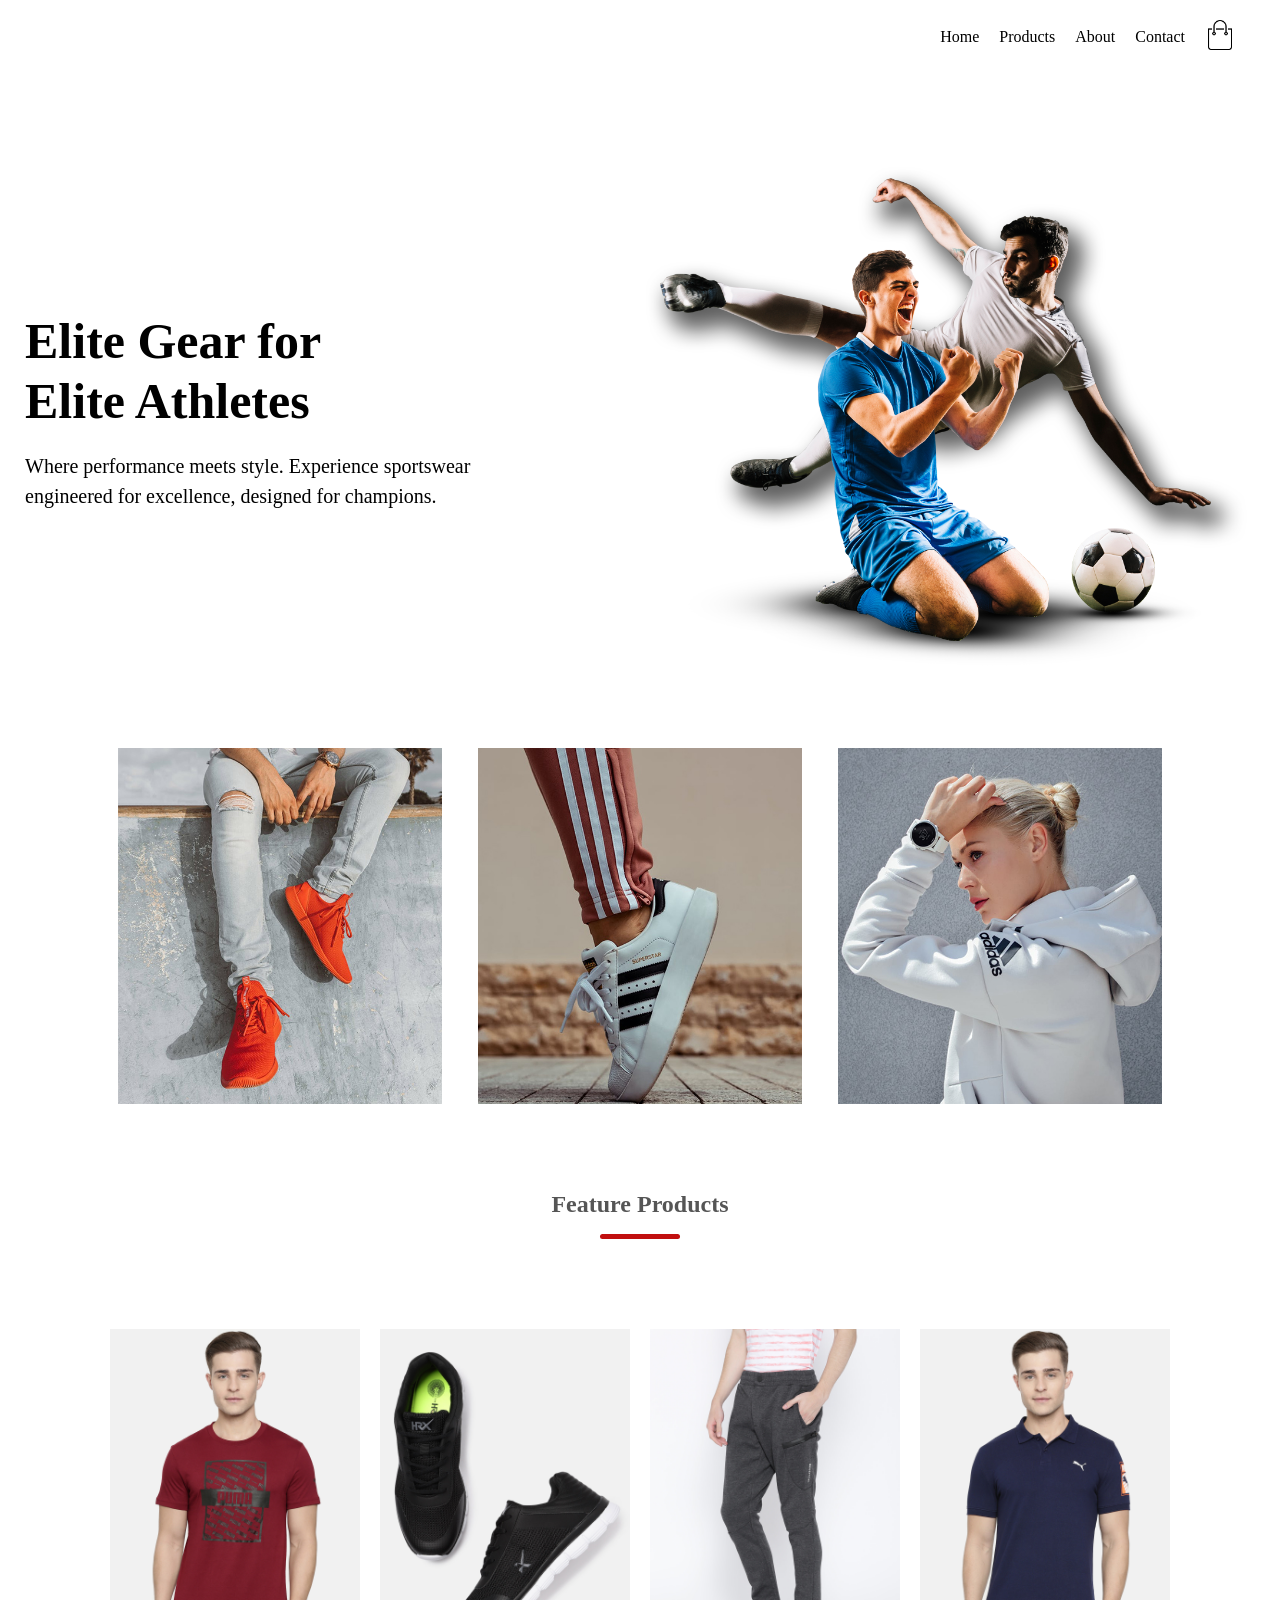
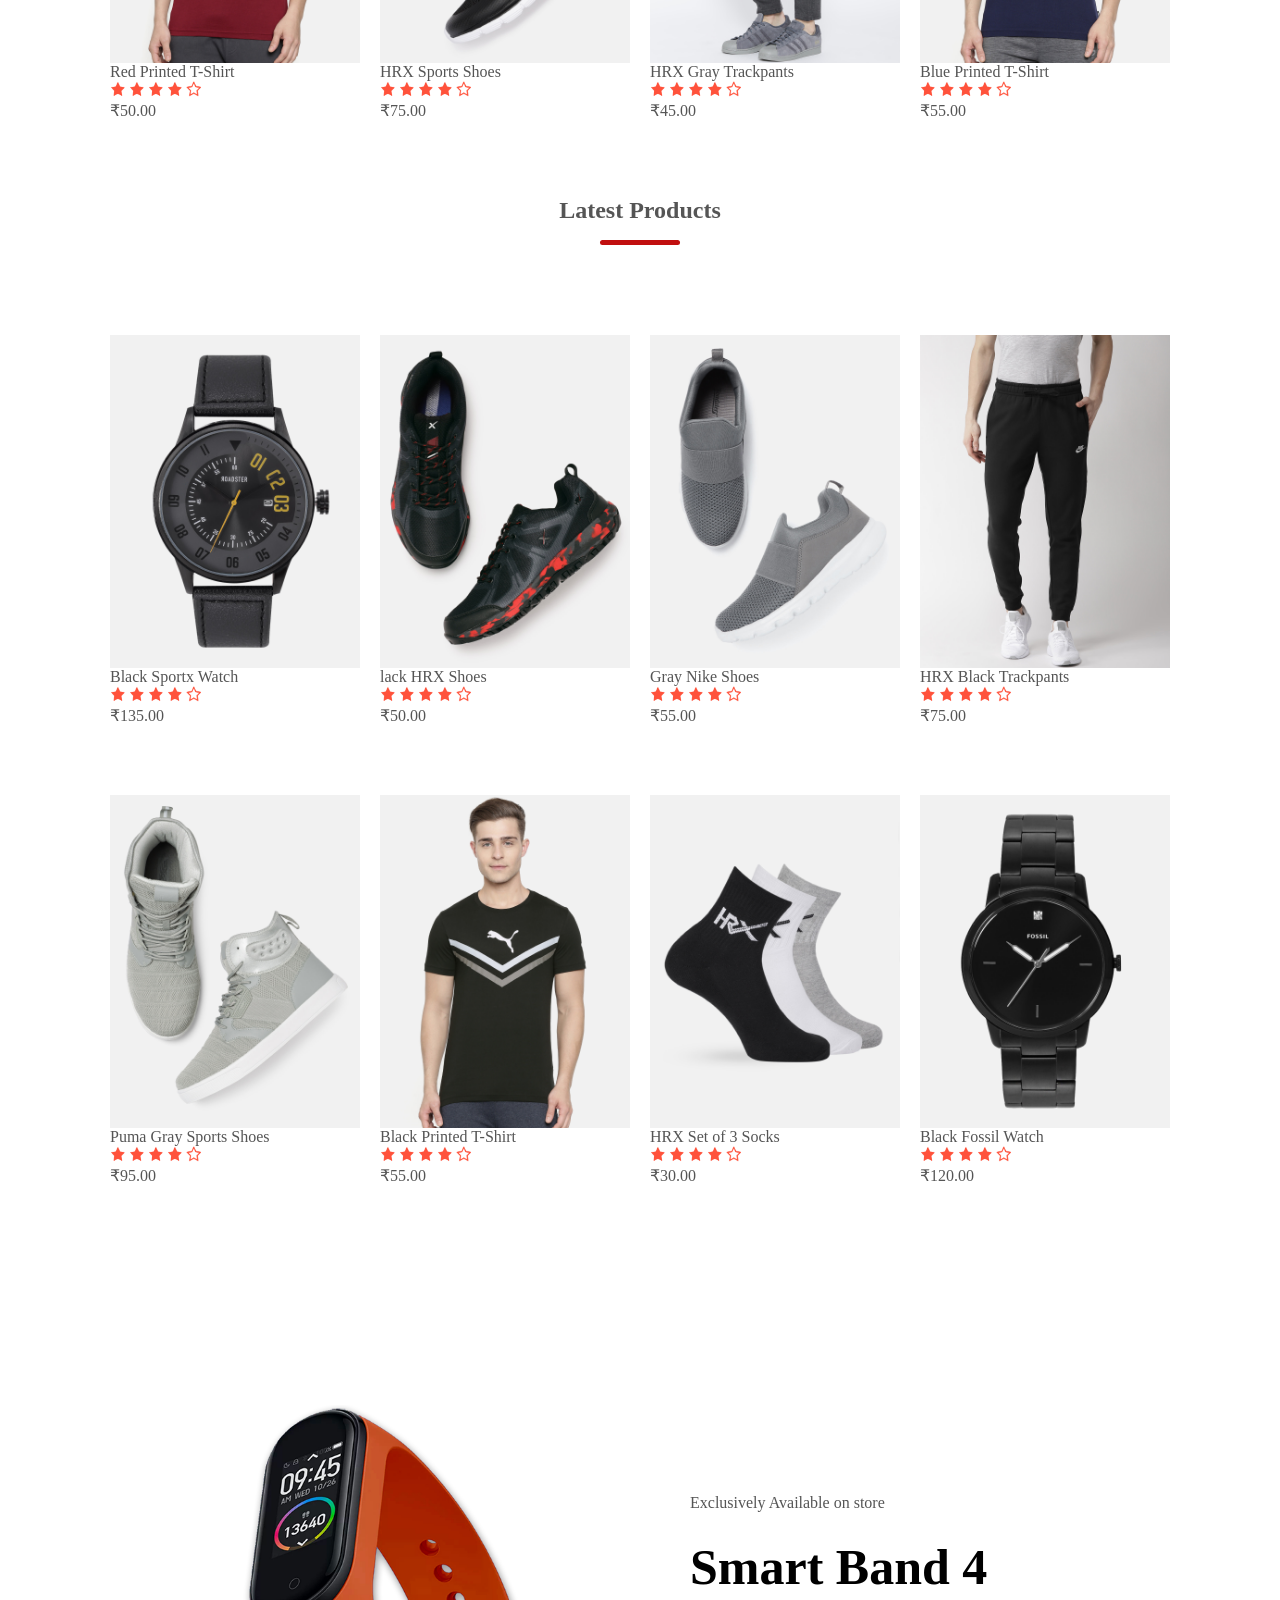
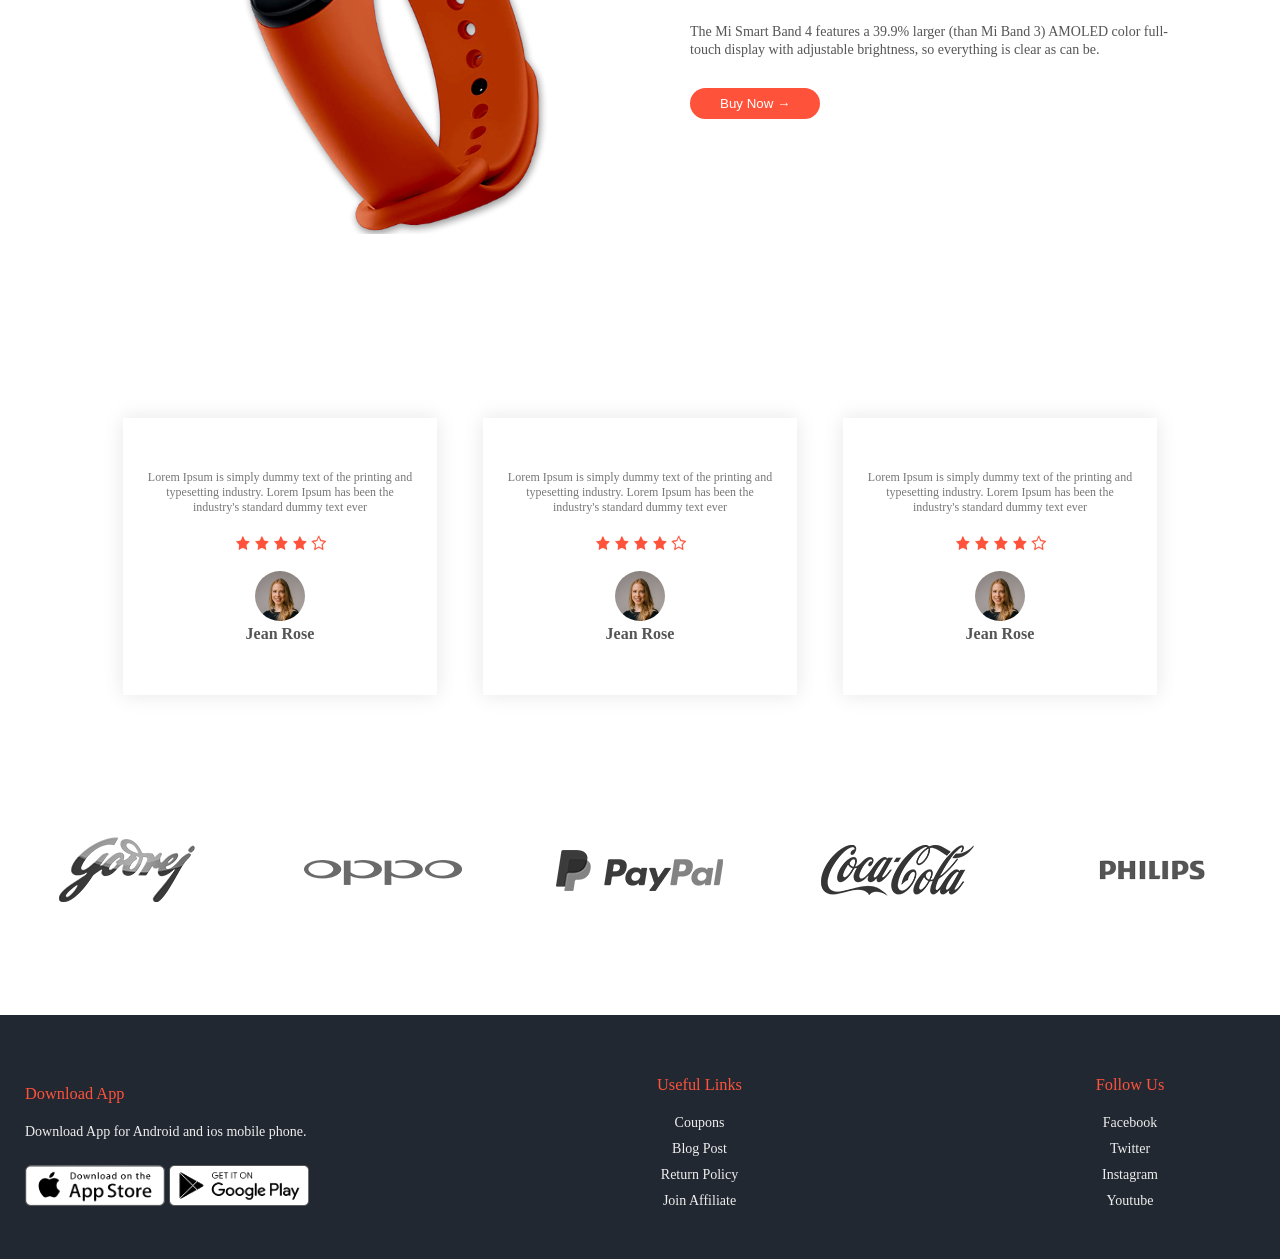
<file: index.html>
<!doctype html>
<html lang="en">
  <head>
    <meta charset="UTF-8" />
    <meta name="viewport" content="width=device-width, initial-scale=1.0" />
    <title>E Commerce</title>
    <link rel="stylesheet" href="styles.css" />
  </head>
  <body>
    <!-- Header -->
    <div class="header">
      <div class="container">
        <div class="navbar">
          <a href="index.html">Home</a>
          <a href="product.html">Products</a>
          <a href="about.html">About</a>
          <a href="contact.html">Contact</a>
          <a href="carts.html"
            ><img src="./images/cart.png" alt="" width="30px" height="30px"
          /></a>
        </div>
        <div class="header-content">
          <div class="sides">
            <h1>
              Elite Gear for <br />
              Elite Athletes
            </h1>
            <p>
              Where performance meets style. Experience sportswear <br />
              engineered for excellence, designed for champions.
            </p>
          </div>
          <div class="sides">
            <img src="./images/image1.png" />
          </div>
        </div>
      </div>
    </div>

    <!-- categories -->
    <div class="categories">
      <div class="container">
        <img src="./images/category-1.jpg" alt="" />
        <img src="./images/category-2.jpg" alt="" />
        <img src="./images/category-3.jpg" alt="" />
      </div>
    </div>

    <!-- feature products -->
    <div class="feature-products">
      <h2>Feature Products</h2>
      <div class="customUnderlineContainer">
        <div class="customUnderline"></div>
      </div>

      <div class="product-container">
        <div class="product-card">
          <img src="./images/product-1.jpg" alt="products" />
          <span class="product-title">Red Printed T-Shirt</span>
          <div class="starsPng">
            <img
              src="./images/star.png"
              alt="star"
              width="15px"
              height="16px"
            />
            <img
              src="./images/star.png"
              alt="star"
              width="15px"
              height="16px"
            />
            <img
              src="./images/star.png"
              alt="star"
              width="15px"
              height="16px"
            />
            <img
              src="./images/star.png"
              alt="star"
              width="15px"
              height="16px"
            />
            <img
              src="./images/emptyStar.png"
              alt="star"
              width="15px"
              height="16px"
            />
          </div>
          <span class="product-rps">₹50.00</span>
        </div>
        <div class="product-card">
          <img src="./images/product-2.jpg" alt="products" />
          <span class="product-title">HRX Sports Shoes</span>
          <div class="starsPng">
            <img
              src="./images/star.png"
              alt="star"
              width="15px"
              height="16px"
            />
            <img
              src="./images/star.png"
              alt="star"
              width="15px"
              height="16px"
            />
            <img
              src="./images/star.png"
              alt="star"
              width="15px"
              height="16px"
            />
            <img
              src="./images/star.png"
              alt="star"
              width="15px"
              height="16px"
            />
            <img
              src="./images/emptyStar.png"
              alt="star"
              width="15px"
              height="16px"
            />
          </div>
          <span class="product-rps">₹75.00</span>
        </div>
        <div class="product-card">
          <img src="./images/product-3.jpg" alt="products" />
          <span class="product-title">HRX Gray Trackpants</span>
          <div class="starsPng">
            <img
              src="./images/star.png"
              alt="star"
              width="15px"
              height="16px"
            />
            <img
              src="./images/star.png"
              alt="star"
              width="15px"
              height="16px"
            />
            <img
              src="./images/star.png"
              alt="star"
              width="15px"
              height="16px"
            />
            <img
              src="./images/star.png"
              alt="star"
              width="15px"
              height="16px"
            />
            <img
              src="./images/emptyStar.png"
              alt="star"
              width="15px"
              height="16px"
            />
          </div>
          <span class="product-rps">₹45.00</span>
        </div>
        <div class="product-card">
          <img src="./images/product-4.jpg" alt="products" />
          <span class="product-title">Blue Printed T-Shirt</span>
          <div class="starsPng">
            <img
              src="./images/star.png"
              alt="star"
              width="15px"
              height="16px"
            />
            <img
              src="./images/star.png"
              alt="star"
              width="15px"
              height="16px"
            />
            <img
              src="./images/star.png"
              alt="star"
              width="15px"
              height="16px"
            />
            <img
              src="./images/star.png"
              alt="star"
              width="15px"
              height="16px"
            />
            <img
              src="./images/emptyStar.png"
              alt="star"
              width="15px"
              height="16px"
            />
          </div>
          <span class="product-rps">₹55.00</span>
        </div>
      </div>
    </div>

    <!-- latest products -->
    <div class="feature-products">
      <h2>Latest Products</h2>
      <div class="customUnderlineContainer">
        <div class="customUnderline"></div>
      </div>

      <div class="product-container">
        <div class="product-card">
          <img src="./images/product-9.jpg" alt="products" />
          <span class="product-title">Black Sportx Watch</span>
          <div class="starsPng">
            <img
              src="./images/star.png"
              alt="star"
              width="15px"
              height="16px"
            />
            <img
              src="./images/star.png"
              alt="star"
              width="15px"
              height="16px"
            />
            <img
              src="./images/star.png"
              alt="star"
              width="15px"
              height="16px"
            />
            <img
              src="./images/star.png"
              alt="star"
              width="15px"
              height="16px"
            />
            <img
              src="./images/emptyStar.png"
              alt="star"
              width="15px"
              height="16px"
            />
          </div>
          <span class="product-rps">₹135.00</span>
        </div>
        <div class="product-card">
          <img src="./images/product-10.jpg" alt="products" />
          <span class="product-title">lack HRX Shoes</span>
          <div class="starsPng">
            <img
              src="./images/star.png"
              alt="star"
              width="15px"
              height="16px"
            />
            <img
              src="./images/star.png"
              alt="star"
              width="15px"
              height="16px"
            />
            <img
              src="./images/star.png"
              alt="star"
              width="15px"
              height="16px"
            />
            <img
              src="./images/star.png"
              alt="star"
              width="15px"
              height="16px"
            />
            <img
              src="./images/emptyStar.png"
              alt="star"
              width="15px"
              height="16px"
            />
          </div>
          <span class="product-rps">₹50.00</span>
        </div>
        <div class="product-card">
          <img src="./images/product-11.jpg" alt="products" />
          <span class="product-title">Gray Nike Shoes</span>
          <div class="starsPng">
            <img
              src="./images/star.png"
              alt="star"
              width="15px"
              height="16px"
            />
            <img
              src="./images/star.png"
              alt="star"
              width="15px"
              height="16px"
            />
            <img
              src="./images/star.png"
              alt="star"
              width="15px"
              height="16px"
            />
            <img
              src="./images/star.png"
              alt="star"
              width="15px"
              height="16px"
            />
            <img
              src="./images/emptyStar.png"
              alt="star"
              width="15px"
              height="16px"
            />
          </div>
          <span class="product-rps">₹55.00</span>
        </div>
        <div class="product-card">
          <img src="./images/product-12.jpg" alt="products" />
          <span class="product-title">HRX Black Trackpants</span>
          <div class="starsPng">
            <img
              src="./images/star.png"
              alt="star"
              width="15px"
              height="16px"
            />
            <img
              src="./images/star.png"
              alt="star"
              width="15px"
              height="16px"
            />
            <img
              src="./images/star.png"
              alt="star"
              width="15px"
              height="16px"
            />
            <img
              src="./images/star.png"
              alt="star"
              width="15px"
              height="16px"
            />
            <img
              src="./images/emptyStar.png"
              alt="star"
              width="15px"
              height="16px"
            />
          </div>
          <span class="product-rps">₹75.00</span>
        </div>
      </div>

      <div class="product-container">
        <div class="product-card">
          <img src="./images/product-5.jpg" alt="products" />
          <span class="product-title">Puma Gray Sports Shoes</span>
          <div class="starsPng">
            <img
              src="./images/star.png"
              alt="star"
              width="15px"
              height="16px"
            />
            <img
              src="./images/star.png"
              alt="star"
              width="15px"
              height="16px"
            />
            <img
              src="./images/star.png"
              alt="star"
              width="15px"
              height="16px"
            />
            <img
              src="./images/star.png"
              alt="star"
              width="15px"
              height="16px"
            />
            <img
              src="./images/emptyStar.png"
              alt="star"
              width="15px"
              height="16px"
            />
          </div>
          <span class="product-rps">₹95.00</span>
        </div>
        <div class="product-card">
          <img src="./images/product-6.jpg" alt="products" />
          <span class="product-title">Black Printed T-Shirt</span>
          <div class="starsPng">
            <img
              src="./images/star.png"
              alt="star"
              width="15px"
              height="16px"
            />
            <img
              src="./images/star.png"
              alt="star"
              width="15px"
              height="16px"
            />
            <img
              src="./images/star.png"
              alt="star"
              width="15px"
              height="16px"
            />
            <img
              src="./images/star.png"
              alt="star"
              width="15px"
              height="16px"
            />
            <img
              src="./images/emptyStar.png"
              alt="star"
              width="15px"
              height="16px"
            />
          </div>
          <span class="product-rps">₹55.00</span>
        </div>
        <div class="product-card">
          <img src="./images/product-7.jpg" alt="products" />
          <span class="product-title">
HRX Set of 3 Socks</span>
          <div class="starsPng">
            <img
              src="./images/star.png"
              alt="star"
              width="15px"
              height="16px"
            />
            <img
              src="./images/star.png"
              alt="star"
              width="15px"
              height="16px"
            />
            <img
              src="./images/star.png"
              alt="star"
              width="15px"
              height="16px"
            />
            <img
              src="./images/star.png"
              alt="star"
              width="15px"
              height="16px"
            />
            <img
              src="./images/emptyStar.png"
              alt="star"
              width="15px"
              height="16px"
            />
          </div>
          <span class="product-rps">₹30.00</span>
        </div>
        <div class="product-card">
          <img src="./images/product-8.jpg" alt="products" />
          <span class="product-title">Black Fossil Watch</span>
          <div class="starsPng">
            <img
              src="./images/star.png"
              alt="star"
              width="15px"
              height="16px"
            />
            <img
              src="./images/star.png"
              alt="star"
              width="15px"
              height="16px"
            />
            <img
              src="./images/star.png"
              alt="star"
              width="15px"
              height="16px"
            />
            <img
              src="./images/star.png"
              alt="star"
              width="15px"
              height="16px"
            />
            <img
              src="./images/emptyStar.png"
              alt="star"
              width="15px"
              height="16px"
            />
          </div>
          <span class="product-rps">₹120.00</span>
        </div>
      </div>
    </div>

    <!-- smart watch banner -->
    <div class="smart-watch-banner">
      <div class="smart-watch-container">
        <div class="smart-watch-img-container">
          <img src="./images/exclusive.png" alt="smart watch" />
        </div>
        <div class="smart-watch-banner-content">
          <span class="title"> Exclusively Available on store</span>
          <h1 class="subtitle">Smart Band 4</h1>
          <span class="description"
            >The Mi Smart Band 4 features a 39.9% larger (than Mi Band 3) AMOLED
            color full-touch display with adjustable brightness, so everything
            is clear as can be.</span
          >
          <button class="buyNow">Buy Now &#8594</button>
        </div>
      </div>
    </div>

    <!-- testimonal -->
     <div class="testimonal">
      <div class="testimonalContainer">
        <div class="testimonalCards">
          <div class="content">
            <p>Lorem Ipsum is simply dummy text of the printing and typesetting industry. Lorem Ipsum has been the industry's standard dummy text ever</p>
            <div class="rating">
              <img
              src="./images/star.png"
              alt="star"
              width="15px"
              height="16px"
            />
            <img
              src="./images/star.png"
              alt="star"
              width="15px"
              height="16px"
            />
            <img
              src="./images/star.png"
              alt="star"
              width="15px"
              height="16px"
            />
            <img
              src="./images/star.png"
              alt="star"
              width="15px"
              height="16px"
            />
            <img
              src="./images/emptyStar.png"
              alt="star"
              width="15px"
              height="16px"
            />
            </div>
            <img src="./images/user-1.png" alt="user image" class="userImg"/>
            <h3>Jean Rose</h3>
          </div>
        </div>
        <div class="testimonalCards">
          <div class="content">
            <p>Lorem Ipsum is simply dummy text of the printing and typesetting industry. Lorem Ipsum has been the industry's standard dummy text ever</p>
            <div class="rating">
              <img
              src="./images/star.png"
              alt="star"
              width="15px"
              height="16px"
            />
            <img
              src="./images/star.png"
              alt="star"
              width="15px"
              height="16px"
            />
            <img
              src="./images/star.png"
              alt="star"
              width="15px"
              height="16px"
            />
            <img
              src="./images/star.png"
              alt="star"
              width="15px"
              height="16px"
            />
            <img
              src="./images/emptyStar.png"
              alt="star"
              width="15px"
              height="16px"
            />
            </div>
            <img src="./images/user-1.png" alt="user image" class="userImg"/>
            <h3>Jean Rose</h3>
          </div>
        </div>
        <div class="testimonalCards">
          <div class="content">
            <p>Lorem Ipsum is simply dummy text of the printing and typesetting industry. Lorem Ipsum has been the industry's standard dummy text ever</p>
            <div class="rating">
              <img
              src="./images/star.png"
              alt="star"
              width="15px"
              height="16px"
            />
            <img
              src="./images/star.png"
              alt="star"
              width="15px"
              height="16px"
            />
            <img
              src="./images/star.png"
              alt="star"
              width="15px"
              height="16px"
            />
            <img
              src="./images/star.png"
              alt="star"
              width="15px"
              height="16px"
            />
            <img
              src="./images/emptyStar.png"
              alt="star"
              width="15px"
              height="16px"
            />
            </div>
            <img src="./images/user-1.png" alt="user image" class="userImg"/>
            <h3>Jean Rose</h3>
          </div>
        </div>
      </div>
     </div>

     <!-- brands -->
      <div class="brands">
        <div class="brandsContainer">
          <img src="./images/logo-godrej.png" alt="godrej">
          <img src="./images/logo-oppo.png" alt="oppo">
          <img src="./images/logo-paypal.png" alt="paypal">
          <img src="./images/logo-coca-cola.png" alt="coco cola">
          <img src="./images/logo-philips.png" alt="phillips">

        </div>
      </div>

      <!-- footer -->
       <div class="footer">
        <div class="footerInnerContainer">
          <div class="footerColumn footerColumn1">
            <h3>Download App</h3>
            <p>Download App for Android and ios mobile phone.</p>
            <div class="footerStoreContainer">
              <img src="./images/app-store.png" alt=""/>
              <img src="./images/play-store.png" alt=""/>
            </div>
          </div>
          <div class="footerColumn footerColumn2">
            <h3>Useful Links</h3>
            <p>Coupons</p>
            <p>Blog Post</p>
            <p>Return Policy</p>
            <p>Join Affiliate</p>
          </div>
          <div class="footerColumn footerColumn3">
            <h3>Follow Us</h3>
            <p>Facebook</p>
            <p>Twitter</p>
            <p>Instagram</p>
            <p>Youtube</p>
        
          </div>
        </div>
       </div>
  </body>
</html>

<!-- https://capable-salamander-62e3f6.netlify.app/  -->
</file>
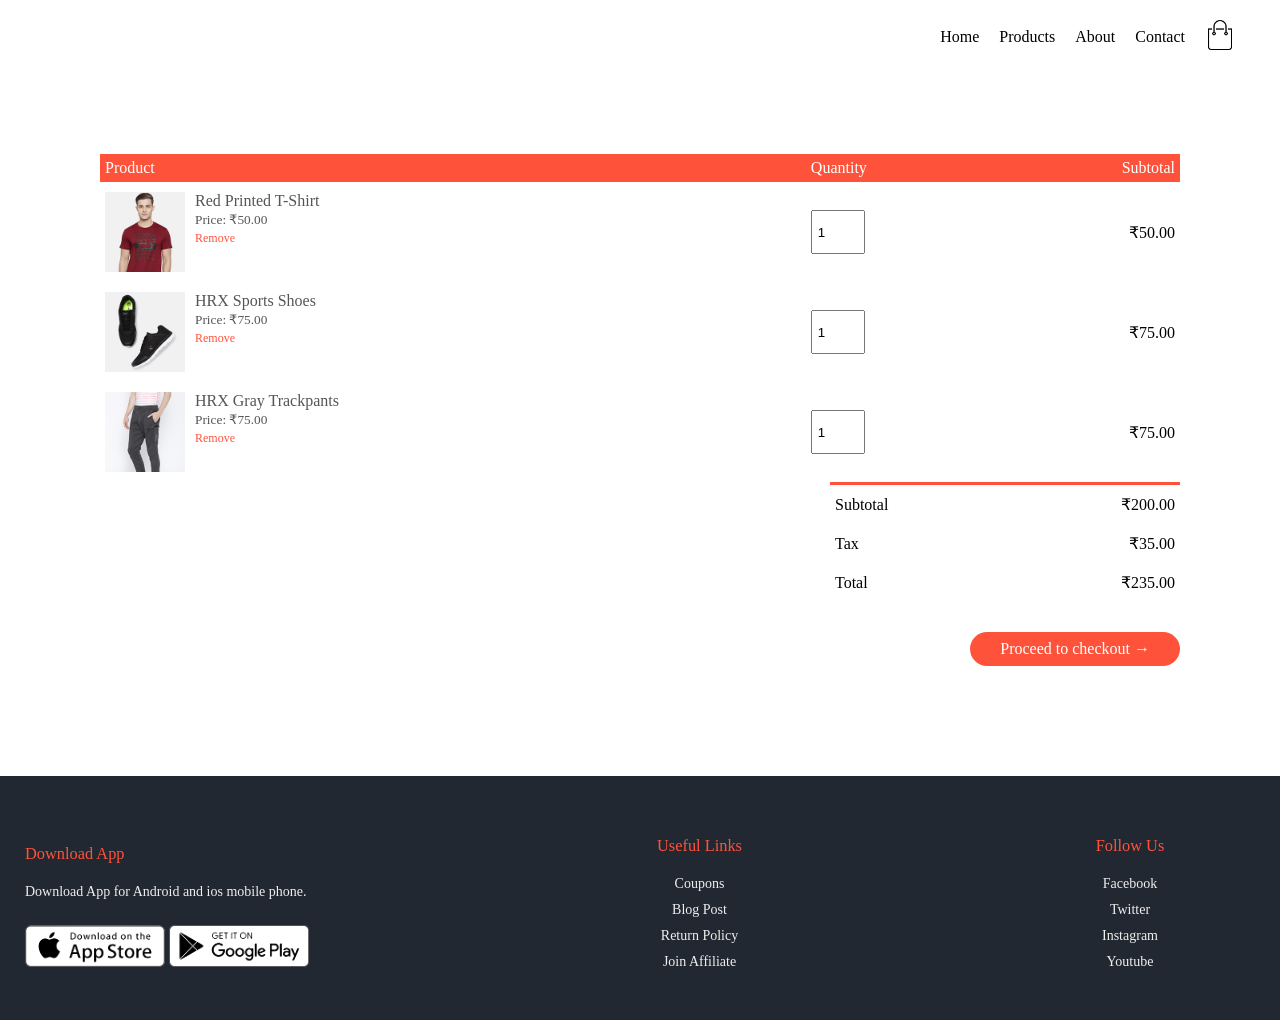
<file: carts.html>
<!DOCTYPE html>
<html lang="en">
<head>
    <meta charset="UTF-8" />
    <meta name="viewport" content="width=device-width, initial-scale=1.0" />
    <title>E Commerce</title>
    <link rel="stylesheet" href="styles.css" />
  </head>
<body>
    <!-- header -->
    <div class="header">
      <div class="container">
        <div class="navbar">
          <a href="index.html">Home</a>
          <a href="product.html">Products</a>
          <a href="about.html">About</a>
          <a href="contact.html">Contact</a>
          <a href="carts.html"
            ><img src="./images/cart.png" alt="" width="30px" height="30px"
          /></a>
        </div>
      </div>
    </div>

    <!-- cart container -->
     <div class="cart-container">
        <table>
       <tbody><tr>
           <th>Product</th>
           <th>Quantity</th>
           <th>Subtotal</th>
       </tr>

       <tr>
           <td>
               <div class="cart-info">
                   <img src="images/buy-1.jpg">
                   <div>
                       <p>Red Printed T-Shirt</p>
                       <small>Price: ₹50.00</small><br>
                       <a href="">Remove</a>
                   </div>
               </div>
           </td>
           <td><input type="number" value="1"></td>
           <td>₹50.00</td>
       </tr>
       <tr>
           <td>
               <div class="cart-info">
                   <img src="images/buy-2.jpg">
                   <div>
                       <p>HRX Sports Shoes</p>
                       <small>Price: ₹75.00</small><br>
                       <a href="">Remove</a>
                   </div>
               </div>
           </td>
           <td><input type="number" value="1"></td>
           <td>₹75.00</td>
       </tr>
       <tr>
           <td>
               <div class="cart-info">
                   <img src="images/buy-3.jpg">
                   <div>
                       <p>HRX Gray Trackpants</p>
                       <small>Price: ₹75.00</small><br>
                       <a href="">Remove</a>
                   </div>
               </div>
           </td>
           <td><input type="number" value="1"></td>
           <td>₹75.00</td>
       </tr>
   </tbody></table>

    <div class="total-price">
        <table>
            <tbody><tr>
                <td>Subtotal</td>
                <td>₹200.00</td>
            </tr>
            <tr>
                <td>Tax</td>
                <td>₹35.00</td>
            </tr>
            <tr>
                <td>Total</td>
                <td>₹235.00</td>
            </tr>
            
        </tbody></table>
    </div>

    <div class="total-price">
        <a href="#" class="btn">Proceed to checkout →</a>
    </div>
     </div>

    <!-- footer -->
       <div class="footer">
        <div class="footerInnerContainer">
          <div class="footerColumn footerColumn1">
            <h3>Download App</h3>
            <p>Download App for Android and ios mobile phone.</p>
            <div class="footerStoreContainer">
              <img src="./images/app-store.png" alt=""/>
              <img src="./images/play-store.png" alt=""/>
            </div>
          </div>
          <div class="footerColumn footerColumn2">
            <h3>Useful Links</h3>
            <p>Coupons</p>
            <p>Blog Post</p>
            <p>Return Policy</p>
            <p>Join Affiliate</p>
          </div>
          <div class="footerColumn footerColumn3">
            <h3>Follow Us</h3>
            <p>Facebook</p>
            <p>Twitter</p>
            <p>Instagram</p>
            <p>Youtube</p>
        
          </div>
        </div>
       </div>
</body>
</html>
</file>
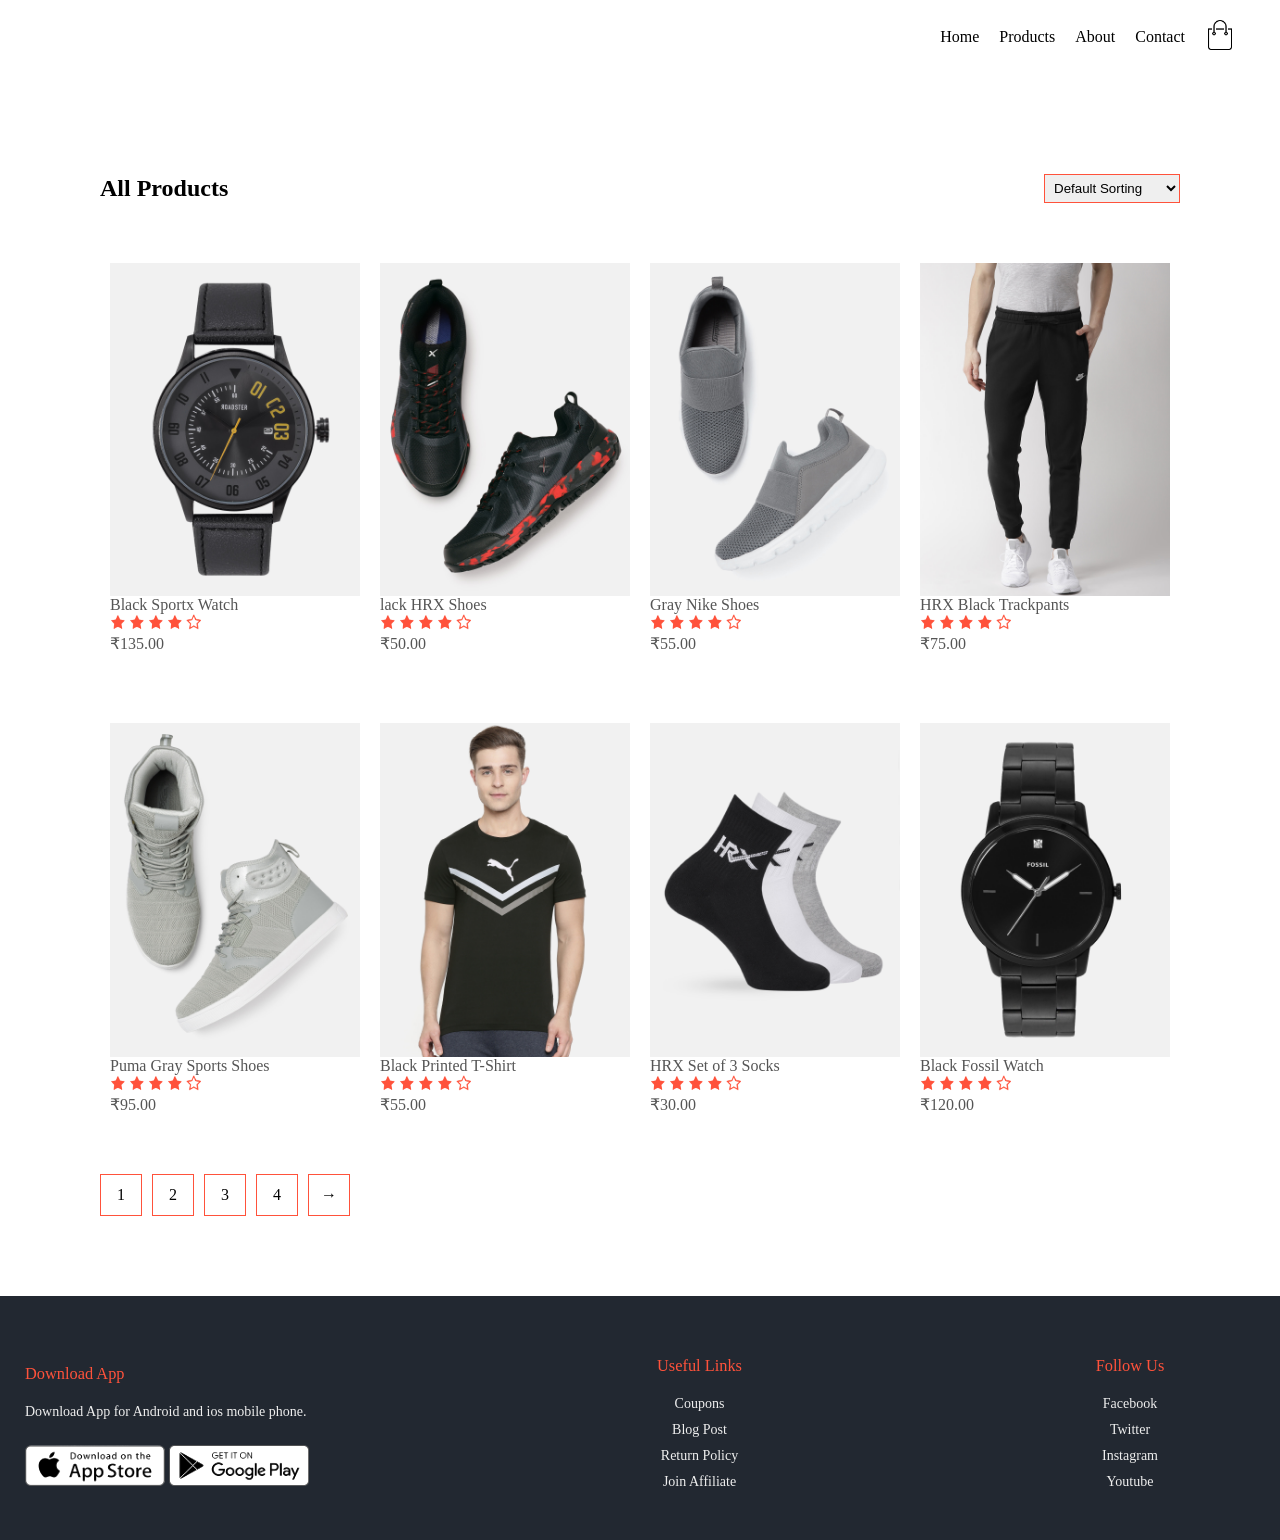
<file: product.html>
<!DOCTYPE html>
<html lang="en">
 <head>
    <meta charset="UTF-8" />
    <meta name="viewport" content="width=device-width, initial-scale=1.0" />
    <title>E Commerce</title>
    <link rel="stylesheet" href="styles.css" />
  </head>
<body>
     <!-- Header -->
    <div class="header">
      <div class="container">
        <div class="navbar">
          <a href="index.html">Home</a>
          <a href="product.html">Products</a>
          <a href="about.html">About</a>
          <a href="contact.html">Contact</a>
          <a href="carts.html"
            ><img src="./images/cart.png" alt="" width="30px" height="30px"
          /></a>
        </div>
      </div>
    </div>

    <div class="allProductSection">
        <div class="allProductSectionLabel">
            <h2>All Products</h2>
            <select>
                <option>Default Sorting</option>
                <option>Sort by price</option>
                <option>Sort by popularity</option>
                <option>Sort by rating</option>
                <option>Sort by sale</option>
            </select>
        </div>

         <div class="feature-products" style="padding: 0px; max-width: unset; margin: unset;">
      

      <div class="product-container">
        <div class="product-card">
          <img src="./images/product-9.jpg" alt="products" />
          <span class="product-title">Black Sportx Watch</span>
          <div class="starsPng">
            <img
              src="./images/star.png"
              alt="star"
              width="15px"
              height="16px"
            />
            <img
              src="./images/star.png"
              alt="star"
              width="15px"
              height="16px"
            />
            <img
              src="./images/star.png"
              alt="star"
              width="15px"
              height="16px"
            />
            <img
              src="./images/star.png"
              alt="star"
              width="15px"
              height="16px"
            />
            <img
              src="./images/emptyStar.png"
              alt="star"
              width="15px"
              height="16px"
            />
          </div>
          <span class="product-rps">₹135.00</span>
        </div>
        <div class="product-card">
          <img src="./images/product-10.jpg" alt="products" />
          <span class="product-title">lack HRX Shoes</span>
          <div class="starsPng">
            <img
              src="./images/star.png"
              alt="star"
              width="15px"
              height="16px"
            />
            <img
              src="./images/star.png"
              alt="star"
              width="15px"
              height="16px"
            />
            <img
              src="./images/star.png"
              alt="star"
              width="15px"
              height="16px"
            />
            <img
              src="./images/star.png"
              alt="star"
              width="15px"
              height="16px"
            />
            <img
              src="./images/emptyStar.png"
              alt="star"
              width="15px"
              height="16px"
            />
          </div>
          <span class="product-rps">₹50.00</span>
        </div>
        <div class="product-card">
          <img src="./images/product-11.jpg" alt="products" />
          <span class="product-title">Gray Nike Shoes</span>
          <div class="starsPng">
            <img
              src="./images/star.png"
              alt="star"
              width="15px"
              height="16px"
            />
            <img
              src="./images/star.png"
              alt="star"
              width="15px"
              height="16px"
            />
            <img
              src="./images/star.png"
              alt="star"
              width="15px"
              height="16px"
            />
            <img
              src="./images/star.png"
              alt="star"
              width="15px"
              height="16px"
            />
            <img
              src="./images/emptyStar.png"
              alt="star"
              width="15px"
              height="16px"
            />
          </div>
          <span class="product-rps">₹55.00</span>
        </div>
        <div class="product-card">
          <img src="./images/product-12.jpg" alt="products" />
          <span class="product-title">HRX Black Trackpants</span>
          <div class="starsPng">
            <img
              src="./images/star.png"
              alt="star"
              width="15px"
              height="16px"
            />
            <img
              src="./images/star.png"
              alt="star"
              width="15px"
              height="16px"
            />
            <img
              src="./images/star.png"
              alt="star"
              width="15px"
              height="16px"
            />
            <img
              src="./images/star.png"
              alt="star"
              width="15px"
              height="16px"
            />
            <img
              src="./images/emptyStar.png"
              alt="star"
              width="15px"
              height="16px"
            />
          </div>
          <span class="product-rps">₹75.00</span>
        </div>
      </div>

      <div class="product-container">
        <div class="product-card">
          <img src="./images/product-5.jpg" alt="products" />
          <span class="product-title">Puma Gray Sports Shoes</span>
          <div class="starsPng">
            <img
              src="./images/star.png"
              alt="star"
              width="15px"
              height="16px"
            />
            <img
              src="./images/star.png"
              alt="star"
              width="15px"
              height="16px"
            />
            <img
              src="./images/star.png"
              alt="star"
              width="15px"
              height="16px"
            />
            <img
              src="./images/star.png"
              alt="star"
              width="15px"
              height="16px"
            />
            <img
              src="./images/emptyStar.png"
              alt="star"
              width="15px"
              height="16px"
            />
          </div>
          <span class="product-rps">₹95.00</span>
        </div>
        <div class="product-card">
          <img src="./images/product-6.jpg" alt="products" />
          <span class="product-title">Black Printed T-Shirt</span>
          <div class="starsPng">
            <img
              src="./images/star.png"
              alt="star"
              width="15px"
              height="16px"
            />
            <img
              src="./images/star.png"
              alt="star"
              width="15px"
              height="16px"
            />
            <img
              src="./images/star.png"
              alt="star"
              width="15px"
              height="16px"
            />
            <img
              src="./images/star.png"
              alt="star"
              width="15px"
              height="16px"
            />
            <img
              src="./images/emptyStar.png"
              alt="star"
              width="15px"
              height="16px"
            />
          </div>
          <span class="product-rps">₹55.00</span>
        </div>
        <div class="product-card">
          <img src="./images/product-7.jpg" alt="products" />
          <span class="product-title">
HRX Set of 3 Socks</span>
          <div class="starsPng">
            <img
              src="./images/star.png"
              alt="star"
              width="15px"
              height="16px"
            />
            <img
              src="./images/star.png"
              alt="star"
              width="15px"
              height="16px"
            />
            <img
              src="./images/star.png"
              alt="star"
              width="15px"
              height="16px"
            />
            <img
              src="./images/star.png"
              alt="star"
              width="15px"
              height="16px"
            />
            <img
              src="./images/emptyStar.png"
              alt="star"
              width="15px"
              height="16px"
            />
          </div>
          <span class="product-rps">₹30.00</span>
        </div>
        <div class="product-card">
          <img src="./images/product-8.jpg" alt="products" />
          <span class="product-title">Black Fossil Watch</span>
          <div class="starsPng">
            <img
              src="./images/star.png"
              alt="star"
              width="15px"
              height="16px"
            />
            <img
              src="./images/star.png"
              alt="star"
              width="15px"
              height="16px"
            />
            <img
              src="./images/star.png"
              alt="star"
              width="15px"
              height="16px"
            />
            <img
              src="./images/star.png"
              alt="star"
              width="15px"
              height="16px"
            />
            <img
              src="./images/emptyStar.png"
              alt="star"
              width="15px"
              height="16px"
            />
          </div>
          <span class="product-rps">₹120.00</span>
        </div>
      </div>
    </div>
    
        <div class="paginationButtonContainer">
        <span class="paginationButton">1</span>
        <span class="paginationButton">2</span>
        <span class="paginationButton">3</span>
        <span class="paginationButton">4</span>
        <span class="paginationButton">&#8594</span>
    </div>
    </div>

  <!-- footer -->
       <div class="footer">
        <div class="footerInnerContainer">
          <div class="footerColumn footerColumn1">
            <h3>Download App</h3>
            <p>Download App for Android and ios mobile phone.</p>
            <div class="footerStoreContainer">
              <img src="./images/app-store.png" alt=""/>
              <img src="./images/play-store.png" alt=""/>
            </div>
          </div>
          <div class="footerColumn footerColumn2">
            <h3>Useful Links</h3>
            <p>Coupons</p>
            <p>Blog Post</p>
            <p>Return Policy</p>
            <p>Join Affiliate</p>
          </div>
          <div class="footerColumn footerColumn3">
            <h3>Follow Us</h3>
            <p>Facebook</p>
            <p>Twitter</p>
            <p>Instagram</p>
            <p>Youtube</p>
        
          </div>
        </div>
       </div>
</body>
</html>
</file>
<file: styles.css>
*{
    margin: 0;
    padding: 0;
}

.header{
    background-color: rgba(255, 255, 255, 0.7);

    .container{
       max-width: 1300px;
       padding: 0px 25px;
       margin: auto;

       .navbar{
            display: flex;
            align-items: center;
            padding: 20px;
            align-items: center;
            justify-content: flex-end;
            gap: 20px;

            a{
                text-decoration: none;
                color: black;
            }
       }

       .header-content{
        margin-top: 70px;
        align-items: center;
        display: flex;

        
       .sides{
        flex: 1;

        h1{
            font-size: 50px;
            font-weight: 600;
            line-height: 60px;
        }

        p{
            font-size: 20px;
            margin-top: 20px;
            line-height: 30px;
        }

        img{
            width: 100%;
        }
       }
       }
    }
}

.categories{
    margin: 70px 0px;

    .container{
        max-width: 1080px;
        margin: auto;
        padding: 0px 25px;
        display: flex;
        flex-wrap: wrap;
        justify-content: space-around;

       img{
        flex-basis: 30%;
        min-width: 300px;
        
       }
    }
}

.feature-products{
    max-width: 1080px;
    margin: auto;
    padding: 0px 25px;
    display: flex;
    flex-direction: column;

    h2{
        color:#555;
        line-height: 60px;
        text-align: center;
    }

    .customUnderlineContainer{
        display: flex;
        justify-content: center;
        margin-bottom: 80px;

        .customUnderline{
            background-color: rgb(193, 15, 15);
            width: 80px;
            height: 5px;
            border-radius: 5px;
        }
    }

    .product-container{
        display: flex;
        flex-wrap: wrap;
        justify-content: space-around;

        .product-card{
            display: flex;
            flex-direction: column;
            flex-basis: calc(25% - 20px);
            min-width: 200px;
            margin-bottom: 50px;
            padding: 10px;
            margin-bottom: 50px;
            cursor: pointer;
            transition: transform 0.5s;

            .product-title{
                color: #555;
            }

            .product-rps{
                color: #555;
            }
        }

        .product-card:hover{
            transform: translateY(-5px);
        }
    }
}

.smart-watch-banner{
    margin-top: 80px;
    background-color:  rgba(255, 255, 255, 0.7);
    padding: 30px 0px;

    .smart-watch-container{
        display: flex;
        flex-wrap: wrap;
        max-width: 1080px;
        margin: auto;
        padding: 0px 25px;
        justify-content:space-around ;
        align-items: center ;

        .smart-watch-img-container{
            flex: 1;
            padding: 50px;

            img{
                width: 100%;
            }
        }

        .smart-watch-banner-content{
            flex: 1;

            .title{
                color: #555;
            }

            .subtitle{
                font-size: 50px;
                line-height: 60px;
                margin: 25px 0px ;
            }

            .description{
                color: #555;
                font-size: 14px;
            }

            .buyNow{
                    background: #ff523b;
                        color: #fff;
                        padding: 8px 30px;
                        margin: 30px 0;
                        border-radius: 30px;
                        border: none;
                        transition: background 0.5s;
                    
            }

            .buyNow:hover{
                background-color: #563434;
            }
        }
    }
}

.testimonal{
    padding-top: 100px;

    .testimonalContainer{
        max-width: 1080px;
        margin: auto;
        padding: 0px 25px;
        display: flex;
        align-items: center;
        justify-content: space-around;
        flex-wrap: wrap;

        .testimonalCards{
            flex-basis: calc(30% - 50px);
            margin-bottom: 30px;
            min-width: 250px;
            display: flex;
            flex-direction: column;
            align-items: center;
            text-align: center;
            cursor: pointer;
            padding: 40px 20px 40px ;
            box-shadow: 0 0 20px 0px rgba(0, 0, 0, 0.1);
            transition: transform 0.5s;

            .content{
                font-size: 12px;
                margin:12px 0px;
                color: #777;
            }

            .rating{
                padding-top: 20px;
                display: flex;
                align-items: center;
                justify-content: center;
                gap: 4px;
            }

            .userImg{
                width: 50px;
                margin-top: 20px;
                border-radius: 50%;
            }

            h3{
                    font-weight: 600;
                    color: #555;
                    font-size: 16px;
            }
        }

        .testimonalCards:hover{
            transform: translateY(-10px);
        }
    }
}

.brands{
    margin: 100px auto;

    .brandsContainer{
        display: flex;
        align-items: center;
        flex-wrap: wrap;
        justify-content: space-around;
        flex-wrap: wrap;

        img{
            cursor: pointer;
            filter: grayscale(100%);
        }

        img:hover{
            filter: grayscale(0%);
        }
    }
}

.footer{
    background-color: #222831;
    color: #eeeeee;
    font-size: 14px;
    padding: 60px 0px 20px ;

    .footerInnerContainer{
        display: flex;
        justify-content: space-around;
        align-items: center;
        max-width: 1300px;
        margin: auto;
        padding: 0px 25px;

        .footerColumn{
            min-width: 250px;
            margin-bottom: 20px;
        }
        
        .footerColumn1{
            flex-basis: 30%;
           
            h3{
                color: #ff523b;
                margin-bottom: 20px;
                font-weight: 500;
            }

            p{
                color: #eeeeee;

            }

            .footerStoreContainer{
                margin-top: 20px;
                display: flex;
                align-items: center;
                gap: 4px;

                img{
                        width: 140px;
                        filter: brightness(1.1);
                        margin: 5px 0;
                        transition: transform 0.5s;
                        cursor: pointer;
                }
            }

            img:hover{
                transform: translateY(-5px);
            }
        }

        .footerColumn2{
            flex: 1;
            text-align: center;
           
            h3{
                color: #ff523b;
                margin-bottom: 20px;
                font-weight: 500;
            }

            p{
                color: #eeeeee;
                margin-bottom: 10px;
                transition: color 0.3s ease;
                cursor: pointer;
            }

            p:hover{
                color: #ff523b;
            }
        }

        .footerColumn3{
            flex-basis: 13%;
            text-align: center;
           
            h3{
                color: #ff523b;
                margin-bottom: 20px;
                font-weight: 500;
            }

            p{
                color: #eeeeee;
                margin-bottom: 10px;
                transition: color 0.3s ease;
                cursor: pointer;

            }

              p:hover{
                color: #ff523b;
            }
        }
    }
}

.allProductSection{
    display: flex;
    flex-direction: column;
    max-width: 1080px;
    padding: 0px 25px;
    margin: auto;

    .allProductSectionLabel{
        display: flex;
        justify-content: space-between;
        align-items: center;
        margin: 100px 0px 50px;

        select{
            border: 1px solid #ff523b;
            padding: 5px;
            outline: none;
        }
    }

    .paginationButtonContainer{
        display: flex;
        align-items: center;
        gap: 10px;
        margin-bottom: 80px;

        .paginationButton{
                display: inline-block;
                border: 1px solid #ff523b;
                width: 40px;
                height: 40px;
                text-align: center;
                line-height: 40px;
                cursor: pointer;
        }

        .paginationButton:hover{
            background-color:#ff523b ;
            color: #fff;
        }
    }
}

.cart-container{
    max-width: 1080px;
    margin:80px auto;
    padding-left: 25px;
    padding-right: 25px;

    table{
        width: 100%;
        border-collapse: collapse;

        th{
            text-align: left;
            padding: 5px;
            color: #fff;
            background: #ff523b;
            font-weight: normal;
        }

        th:last-child {
            text-align: right;
        }

        td{
            padding: 10px 5px;

            .cart-info{
                display: flex;
                flex-wrap: wrap;
            }

            img{
                width: 80px;
                height: 80px;
                margin-right: 10px;
            }

            p{
                color: #555;

            }

            small{
                color: #555;
            }

            a{
                color: #ff523b;
                font-size: 12px;
                text-decoration: none;
            }

            input{
                width: 40px;
                height: 30px;
                padding: 5px;
            }
        }

        td:last-child{
            text-align: right;
        }
    }

    .total-price {
        display: flex;
        justify-content: flex-end;

        table{
            border-top: 3px solid #ff523b;
            width: 100%;
            max-width: 350px;

            td{
                padding: 10px 5px;
            }
        }

        .btn{
            display: inline-block;
            background: #ff523b;
            color: #fff;
            padding: 8px 30px;
            margin: 30px 0;
            border-radius: 30px;
            transition: background 0.5s;
            text-decoration: none;
        }

        .btn:hover{
            background-color: #222831;
        }
    }
}

@media only screen and (max-width:600px){
    .header-content{
        flex-direction: column;

        h1,p{
            text-align: center;
        }
    }

    .categories .container img{
        flex-basis: 100%;
        margin-bottom: 30px;
    }

     .feature-products .product-container .product-card {
        flex-basis: 100%;

        .product-title, .starsPng, .product-rps{
            text-align: center;
            margin-top: 5px;
        }
    }

    .smart-watch-container {
        flex-direction: column;
        text-align: center;

        .smart-watch-img-container{
            flex-basis: 100%;
        }
    }

    .testimonal .testimonalContainer .testimonalCards{
        flex-basis: 100%;
        
    }

    .footer .footerInnerContainer{
        flex-direction: column;

        .footerColumn{
            text-align: center;
        }

        .footerStoreContainer{
            flex-direction: column;
        }
    }


}
</file>
